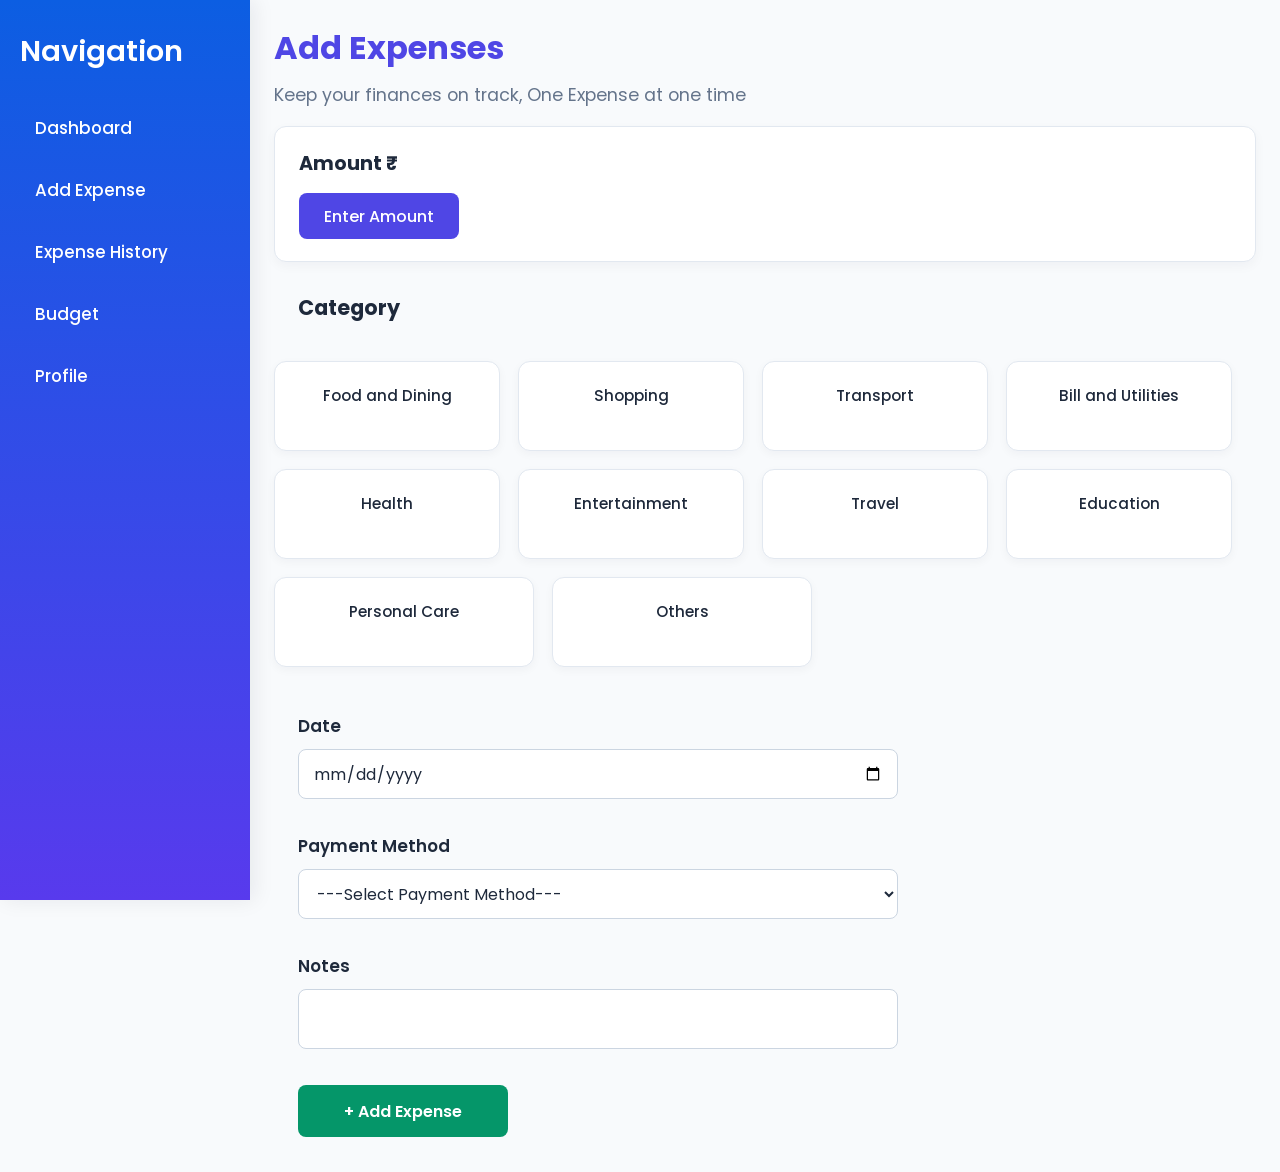
<file: pages/add-expense.html>
<!DOCTYPE html>
<html lang="en">

<head>
    <meta charset="UTF-8">
    <meta name="viewport" content="width=device-width, initial-scale=1.0">
    <title>Add Expense</title>
    <link rel="preconnect" href="https://fonts.googleapis.com">
    <link rel="preconnect" href="https://fonts.gstatic.com" crossorigin>
    <link
        href="https://fonts.googleapis.com/css2?family=Poppins:ital,wght@0,100;0,200;0,300;0,400;0,500;0,600;0,700;0,800;0,900;1,100;1,200;1,300;1,400;1,500;1,600;1,700;1,800;1,900&display=swap"
        rel="stylesheet">
    <link rel="stylesheet" href="../css/add_expense.css">
</head>

<body class="add-expense-page">

    <aside class="sidebar">

        <nav>
            <h1 class="sidebartag">Navigation</h1>
            <ul>
                <li>
                    <a href="../index.html">Dashboard</a>
                </li>

                <li>
                    <a href="add-expense.html">Add Expense</a>
                </li>

                <li>
                    <a href="expenses.html">Expense History</a>
                </li>

                <li>
                    <a href="budget.html">Budget</a>
                </li>

                <li>
                    <a href="profile.html">Profile</a>
                </li>

            </ul>
        </nav>
    </aside>
    <div class="expense">
        <h1>Add Expenses</h1>
        <h2>Keep your finances on track, One Expense at one time</h2>
    </div>
    <div class="insert">
        <h2> Amount ₹ </h2>
        <button class="start-button">Enter Amount</button>
    </div>
    <div class="category">
        <h2>Category</h2>
    </div>
    <div class="summary-cards">

        <div class="card">
            <h2>Food and Dining</h2>

        </div>


        <div class="card">
            <h2>Shopping</h2>

        </div>


        <div class="card">
            <h2>Transport</h2>

        </div>


        <div class="card">
            <h2>Bill and Utilities</h2>

        </div>


        <div class="card">
            <h2>Health</h2>

        </div>

        <div class="card">
            <h2>Entertainment</h2>

        </div>

        <div class="card">
            <h2>Travel</h2>

        </div>

        <div class="card">
            <h2>Education</h2>

        </div>

        <div class="card">
            <h2>Personal Care</h2>

        </div>
        <div class="card">
            <h2>Others</h2>

        </div>

    </div>

    <div class="info">
        <h2>Date</h2>
        <input type="date" name="date" id="date" required>
    </div>
    <div class="payment">
        <h2>Payment Method</h2>
        <select name="card_type" id="card_type" required>
            <option value="">---Select Payment Method---</option>
            <option value="Cash">Cash</option>
            <option value="UPI">UPI</option>
            <option value="Debit Card">Debit Card</option>
            <option value="Credit Card">Credit Card</option>
            <option value="Bank Transfer">Bank Transfer</option>
            <option value="Net Banking">Net Banking</option>
            <option value="Mobile Wallet">Mobile Wallet</option>
            <option value="Cheque">Cheque</option>
            <option value="EMI/Pay later">EMI/Pay later</option>
            <option value="Autodebit/ECS">Autodebit/ECS</option>
            <option value="Gift Card">Gift Card</option>
            <option value="Other">Other</option>
        </select>
    </div>
    <div class="Notes">
        <h2>Notes</h2>
        <input type="text" name="notes" id="notes">
    </div>
    <button class="button1">+ Add Expense</button>
</body>

</html>
</file>
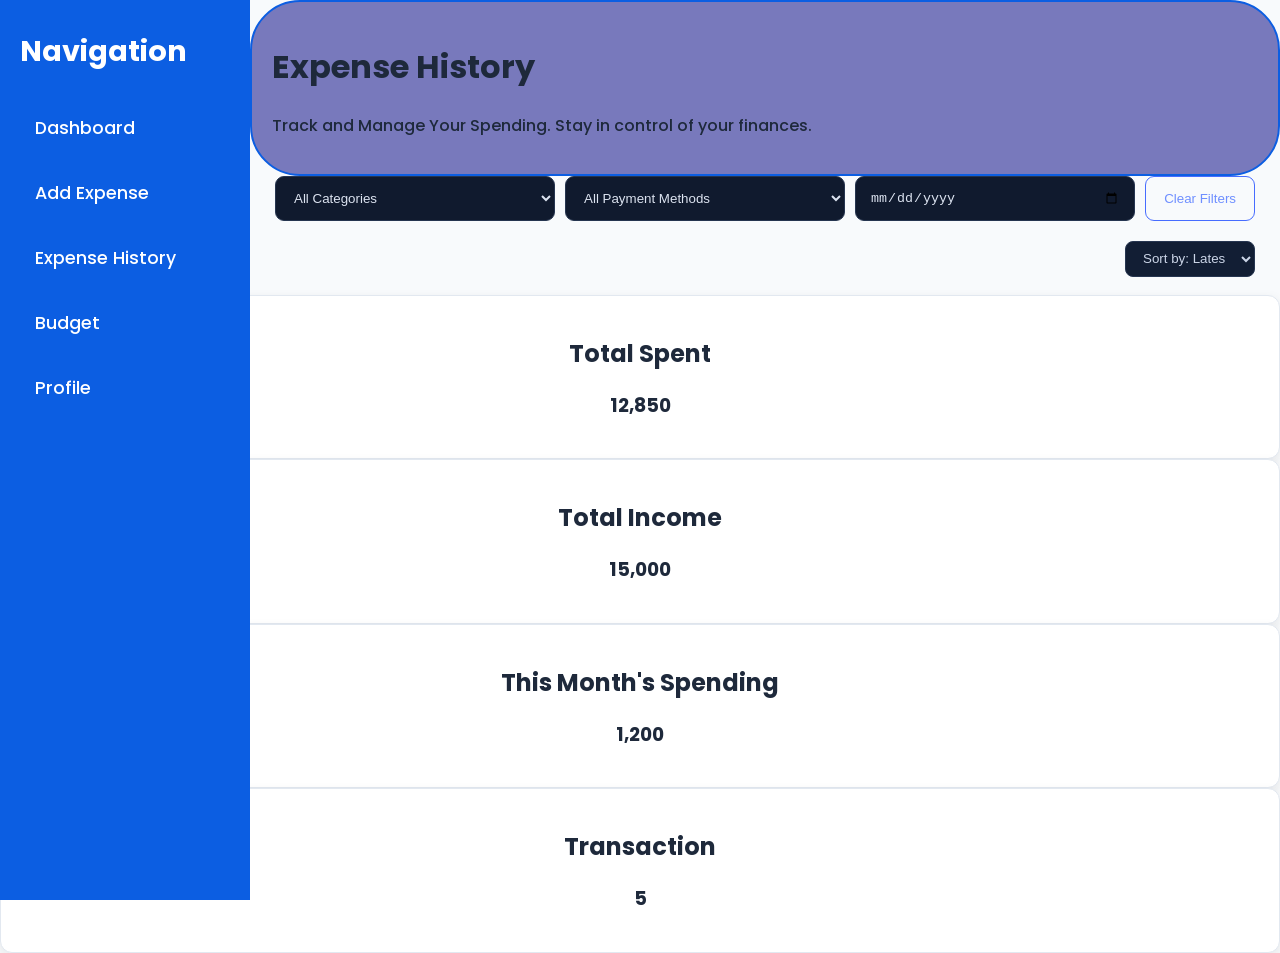
<file: pages/expenses.html>
<!DOCTYPE html>
<html lang="en">

<head>
    <meta charset="UTF-8">
    <meta name="viewport" content="width=device-width, initial-scale=1.0">
    <title>Expenses</title>
    <link rel="preconnect" href="https://fonts.googleapis.com">
    <link rel="preconnect" href="https://fonts.gstatic.com" crossorigin>
    <link
        href="https://fonts.googleapis.com/css2?family=Poppins:ital,wght@0,100;0,200;0,300;0,400;0,500;0,600;0,700;0,800;0,900;1,100;1,200;1,300;1,400;1,500;1,600;1,700;1,800;1,900&display=swap"
        rel="stylesheet">
    <link rel="stylesheet" href="../css/expenses.css">
</head>

<body>
    <aside class="sidebar">

        <nav>
            <h1 class="sidebartag">Navigation</h1>
            <ul>
                <li>
                    <a href="../index.html">Dashboard</a>
                </li>

                <li>
                    <a href="add-expense.html">Add Expense</a>
                </li>

                <li>
                    <a href="expenses.html">Expense History</a>
                </li>

                <li>
                    <a href="budget.html">Budget</a>
                </li>

                <li>
                    <a href="profile.html">Profile</a>
                </li>

            </ul>
        </nav>
    </aside>
    <div class="content">
        <h1>Expense History</h1>
        <p>Track and Manage Your Spending. Stay in control of your finances.</p>
    </div>
    <section class="filters">

        <select>
            <option>All Categories</option>
            <option>Food & Dining</option>
            <option>Shopping</option>
            <option>Travel</option>
            <option>Entertainment</option>
            <option>Groceries</option>
            <option>Bills & Utilities</option>
            <option>Education</option>
        </select>


        <select>
            <option>All Payment Methods</option>
            <option>UPI</option>
            <option>Cash</option>
            <option>Card</option>
            <option>Bank Transfer</option>
        </select>


        <input type="date">


        <button class="clear-btn">
            Clear Filters
        </button>

    </section>


    <select class="sort-select">
        <option>Sort by: Latest</option>
        <option>Sort by: Oldest</option>
        <option>Sort by: Highest</option>
        <option>Sort by: Lowest</option>
    </select>
    <div class="summary-cards">

        <div class="card">
            <h2>Total Spent</h2>
            <h3>12,850</h3>
        </div>
        <div class="card">
            <h2>Total Income</h2>
            <h3>15,000</h3>
        </div>
        <div class="card">
            <h2>This Month's Spending</h2>
            <h3>1,200</h3>
        </div>
        <div class="card">
            <h2>Transaction</h2>
            <h3>5</h3>
        </div>



    </div>

    </div>
</body>

</html>
</file>
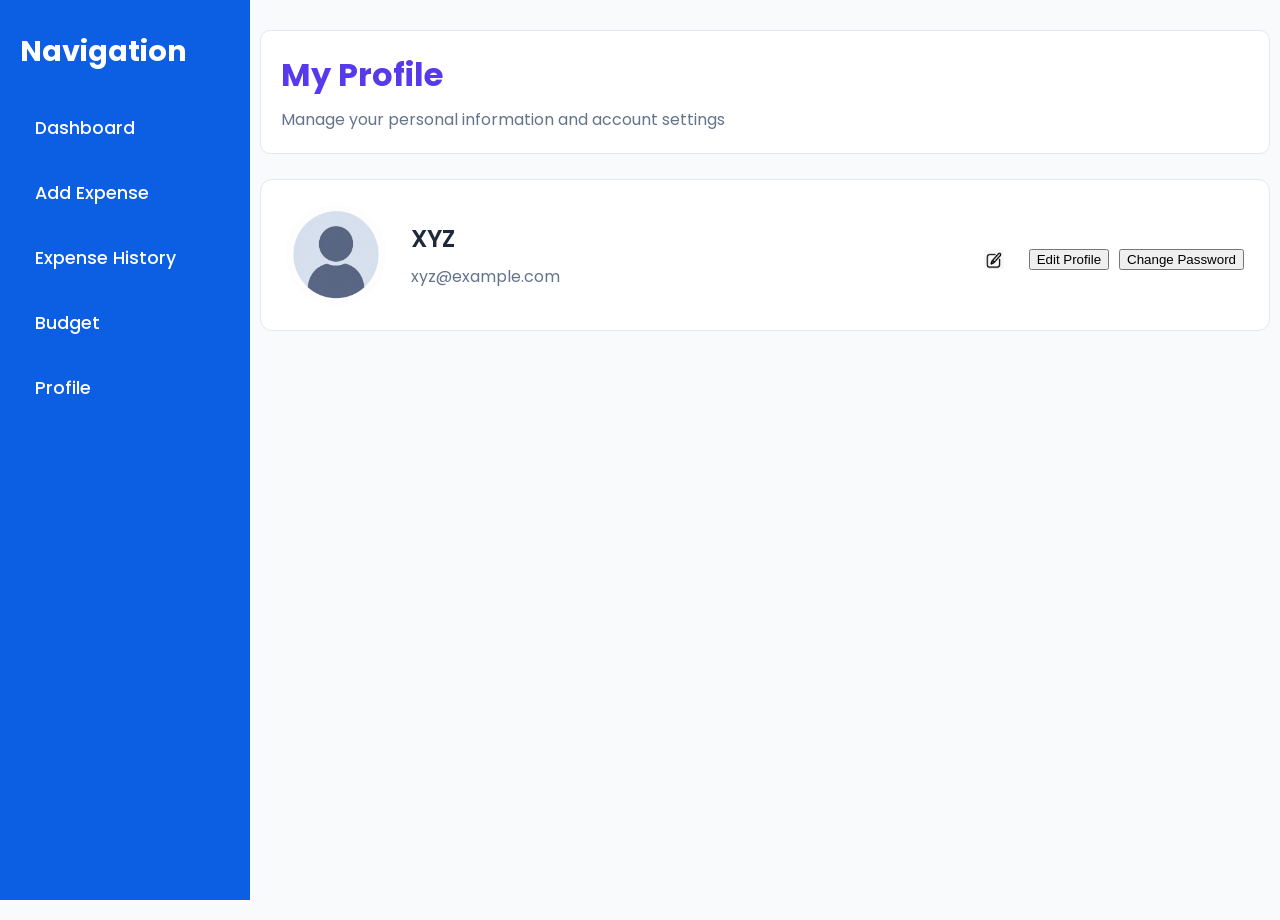
<file: pages/profile.html>
<!DOCTYPE html>
<html lang="en">

<head>
    <meta charset="UTF-8">
    <meta name="viewport" content="width=device-width, initial-scale=1.0">

    <title>Profile | Finpilot</title>


    <link rel="preconnect" href="https://fonts.googleapis.com">
    <link rel="preconnect" href="https://fonts.gstatic.com" crossorigin>

    <link href="https://fonts.googleapis.com/css2?family=Poppins:wght@400;500;600;700&display=swap" rel="stylesheet">

    <link rel="stylesheet" href="../css/profile.css">
</head>

<body>

    <aside class="sidebar">
        <nav>
            <h1 class="sidebartag">Navigation</h1>

            <ul>
                <li>
                    <a href="../index.html">Dashboard</a>
                </li>

                <li>
                    <a href="add-expense.html">Add Expense</a>
                </li>

                <li>
                    <a href="expenses.html">Expense History</a>
                </li>

                <li>
                    <a href="budget.html">Budget</a>
                </li>

                <li>
                    <a href="profile.html">Profile</a>
                </li>
            </ul>
        </nav>
    </aside>


    <main class="profile-content">


        <header>
            <h1 class="heading">My Profile</h1>

            <span class="information">
                Manage your personal information and account settings
            </span>
        </header>


        <div class="profile-image-container">

            <img src="../images/user.png" alt="Profile Picture" class="profile-picture">

            <div class="profile-info">
                <h2 class="profile-name">XYZ</h2>

                <p class="profile-email">
                    xyz@example.com
                </p>
            </div>
            <div class="profile-actions">
                <img src="../images/edit.png" alt="Edit Icon" class="edit-icon">
            </div>
            <div class="profile-actions">
                <button class="edit-profile-button">Edit Profile</button>
                <button class="change-password-button">Change Password</button>
            </div>
        </div>

        </div>

    </main>

</body>

</html>
</file>
<file: css/add_expense.css>
body.add-expense-page {
  --primary: #4f46e5;
  --primary-hover: #4338ca;
  --sidebar-hover: #583aed;
  --bg: #f8fafc;
  --surface: #ffffff;
  --text: #1e293b;
  --muted: #64748b;
  --border: #e2e8f0;
  --green: #059669;

  margin: 0;
  background-color: var(--bg);
  font-family: "Poppins", sans-serif;
  font-weight: 400;
  color: var(--text);
  min-height: 100vh;
}

body.add-expense-page,
body.add-expense-page * {
  box-sizing: border-box;
}

body.add-expense-page * {
  scroll-behavior: smooth;
}

body.add-expense-page .sidebar {
  width: 250px;
  min-width: 250px;
  height: 100vh;
  padding: 20px;
  position: fixed;
  top: 0;
  left: 0;
  z-index: 100;
  margin: 0;
  background: linear-gradient(180deg, #0c5ee2 0%, #583aed 100%);
  color: #ffffff;
  overflow-y: auto;
  box-shadow: 4px 0 20px rgba(15, 23, 42, 0.08);
}

body.add-expense-page .sidebartag {
  color: #ffffff;
  font-size: 1.8rem;
  font-weight: 600;
  margin: 10px 0 30px;
}

body.add-expense-page aside nav ul {
  list-style: none;
  padding: 0;
  margin: 0;
}

body.add-expense-page aside nav ul li {
  margin-bottom: 12px;
}

body.add-expense-page aside nav ul li a {
  display: block;
  padding: 12px 15px;
  text-decoration: none;
  color: #ffffff;
  font-size: 1.05rem;
  font-weight: 500;
  border-radius: 8px;
  transition: background-color 0.3s ease;
}

body.add-expense-page aside nav ul li a:hover {
  background-color: var(--sidebar-hover);
  color: #ffffff;
}

body.add-expense-page .expense {
  color: var(--primary);
  margin: 0 0 10px 250px;
  padding: 24px 24px 8px;
  background: transparent;
  overflow-wrap: anywhere;
}

body.add-expense-page .expense h1 {
  margin: 0 0 10px;
  font-size: 2rem;
  color: var(--primary);
}

body.add-expense-page .expense h2 {
  margin: 0;
  font-size: 1.1rem;
  font-weight: 400;
  color: var(--muted);
}

body.add-expense-page .insert {
  margin: 10px 24px 20px 274px;
  padding: 22px 24px;
  background: var(--surface);
  color: var(--text);
  border: 1px solid var(--border);
  border-radius: 12px;
  box-shadow: 0 4px 12px rgba(15, 23, 42, 0.04);
}

body.add-expense-page .insert h2 {
  margin: 0 0 15px;
  color: var(--text);
  font-size: 1.2rem;
}

body.add-expense-page .start-button {
  background: var(--primary);
  color: #ffffff;
  border: none;
  border-radius: 8px;
  cursor: pointer;
  font-family: inherit;
  font-size: 16px;
  font-weight: 500;
  min-height: 46px;
  width: 160px;
  padding: 10px 14px;
  display: block;
  transition: background-color 0.25s ease;
}

body.add-expense-page .start-button:hover {
  background: var(--primary-hover);
}

body.add-expense-page .category {
  margin: 10px 24px 16px 274px;
  padding: 10px 24px;
  background: transparent;
}

body.add-expense-page .category h2 {
  margin: 0;
  font-size: 1.3rem;
  color: var(--text);
}

body.add-expense-page .summary-cards {
  margin: 18px 24px 28px 250px;
  padding: 10px 24px;
  display: flex;
  gap: 18px;
  flex-wrap: wrap;
  justify-content: flex-start;
  align-items: stretch;
}

body.add-expense-page .card {
  background: var(--surface);
  flex: 1 1 185px;
  max-width: 260px;
  min-width: 170px;
  min-height: 90px;
  padding: 22px 16px;
  border-radius: 12px;
  text-align: center;
  border: 1px solid var(--border);
  box-shadow: 0 3px 10px rgba(15, 23, 42, 0.04);
  cursor: pointer;
  transition:
    border-color 0.2s ease,
    box-shadow 0.2s ease,
    transform 0.2s ease;
}

body.add-expense-page .card:hover {
  transform: translateY(-3px);
  border-color: #a5b4fc;
  box-shadow: 0 6px 16px rgba(15, 23, 42, 0.08);
}

body.add-expense-page .card h2 {
  margin: 0;
  font-size: 0.95rem;
  font-weight: 500;
  color: var(--text);
  overflow-wrap: anywhere;
}

body.add-expense-page .info,
body.add-expense-page .payment,
body.add-expense-page .Notes {
  margin: 12px 24px 18px 274px;
  padding: 8px 24px;
  background: transparent;
}

body.add-expense-page .info h2,
body.add-expense-page .payment h2,
body.add-expense-page .Notes h2 {
  margin: 0 0 10px;
  color: var(--text);
  font-size: 1.05rem;
  font-weight: 600;
}

body.add-expense-page #date,
body.add-expense-page #card_type {
  display: block;
  width: 100%;
  max-width: 600px;
  height: 50px;
  padding: 0 14px;
  font-family: inherit;
  font-size: 1rem;
  color: var(--text);
  background: var(--surface);
  border: 1px solid #cbd5e1;
  border-radius: 8px;
  outline: none;
  transition:
    border-color 0.2s ease,
    box-shadow 0.2s ease;
}

body.add-expense-page #notes {
  display: block;
  width: 100%;
  max-width: 600px;
  height: 60px;
  padding: 12px 14px;
  font-family: inherit;
  font-size: 1rem;
  color: var(--text);
  background: var(--surface);
  border: 1px solid #cbd5e1;
  border-radius: 8px;
  outline: none;
  transition:
    border-color 0.2s ease,
    box-shadow 0.2s ease;
}

body.add-expense-page #date:focus,
body.add-expense-page #card_type:focus,
body.add-expense-page #notes:focus {
  border-color: var(--primary);
  box-shadow: 0 0 0 3px rgba(79, 70, 229, 0.12);
}

body.add-expense-page .button1 {
  background: var(--green);
  color: #ffffff;
  border: none;
  border-radius: 8px;
  cursor: pointer;
  font-family: inherit;
  font-size: 16px;
  font-weight: 600;
  width: 210px;
  min-height: 52px;
  padding: 12px 20px;
  display: block;
  margin: 28px 0 35px 298px;
  transition: background-color 0.2s ease;
}

body.add-expense-page .button1:hover {
  background: #047857;
}

body.add-expense-page .button1:focus-visible,
body.add-expense-page .start-button:focus-visible {
  outline: 3px solid #a5b4fc;
  outline-offset: 3px;
}

@media (max-width: 768px) {
  body.add-expense-page .sidebar {
    width: 180px;
    min-width: 180px;
    padding: 15px;
  }

  body.add-expense-page .sidebartag {
    font-size: 1.4rem;
  }

  body.add-expense-page aside nav ul li a {
    padding: 10px;
    font-size: 0.95rem;
  }

  body.add-expense-page .expense {
    margin-left: 180px;
  }

  body.add-expense-page .insert,
  body.add-expense-page .category,
  body.add-expense-page .info,
  body.add-expense-page .payment,
  body.add-expense-page .Notes {
    margin-left: 204px;
  }

  body.add-expense-page .summary-cards {
    margin-left: 180px;
    gap: 14px;
  }

  body.add-expense-page .card {
    max-width: none;
  }

  body.add-expense-page #date,
  body.add-expense-page #card_type,
  body.add-expense-page #notes {
    max-width: 100%;
  }

  body.add-expense-page .button1 {
    margin-left: 228px;
  }
}

@media (max-width: 480px) {
  body.add-expense-page .sidebar {
    width: 130px;
    min-width: 130px;
    height: 100vh;
    position: fixed;
    top: 0;
    left: 0;
    padding: 10px;
  }

  body.add-expense-page .sidebartag {
    font-size: 1.1rem;
  }

  body.add-expense-page aside nav ul li a {
    padding: 8px;
    font-size: 0.8rem;
  }

  body.add-expense-page .expense {
    margin-left: 130px;
    padding: 20px 10px 8px;
  }

  body.add-expense-page .expense h1 {
    font-size: 1.6rem;
  }

  body.add-expense-page .expense h2 {
    font-size: 0.9rem;
  }

  body.add-expense-page .insert,
  body.add-expense-page .category,
  body.add-expense-page .info,
  body.add-expense-page .payment,
  body.add-expense-page .Notes {
    margin-left: 154px;
    margin-right: 10px;
    padding: 10px;
  }

  body.add-expense-page .summary-cards {
    margin-left: 130px;
    margin-right: 0;
    padding: 10px;
    gap: 12px;
  }

  body.add-expense-page .card {
    flex-basis: 100%;
    min-width: 0;
    max-width: none;
  }

  body.add-expense-page .button1 {
    margin: 24px 10px 32px 178px;
    width: calc(100% - 188px);
    min-width: 0;
    font-size: 14px;
    padding: 10px;
  }

  body.add-expense-page .start-button {
    max-width: 100%;
  }
}
</file>
<file: css/expenses.css>
* {
  box-sizing: border-box;
  scroll-behavior: smooth;
}

body {
  margin: 0;
  background-color: #f8fafc;
  font-family: "Poppins", sans-serif;
  font-weight: 500;
  color: #1e293b;
}

.sidebar {
  width: 250px;
  height: 100vh;
  padding: 20px;
  position: fixed;
  top: 0;
  left: 0;
  background-color: #0c5ee2;
  color: #ffffff;
  overflow-y: auto;
  z-index: 10;
}

.sidebartag {
  color: #ffffff;
  font-size: 1.8rem;
  margin: 10px 0 30px;
}

aside nav ul {
  list-style: none;
  padding: 0;
  margin: 0;
}

aside nav ul li {
  margin-bottom: 15px;
}

aside nav ul li a {
  display: block;
  padding: 12px 15px;
  text-decoration: none;
  color: #ffffff;
  font-size: 1.1rem;
  font-weight: 500;
  border-radius: 8px;
  transition: background-color 0.3s ease;
}

aside nav ul li a:hover {
  background-color: #583aed;
  color: #ffffff;
}


.content {
  width: calc(100% - 250px);
  margin-left: 250px;
  padding: 20px;
  background-color: rgba(0, 0, 128, 0.515);
  border-radius: 50px;
  border: 2px solid #0c5ee2;
}

.filters {
  width: calc(100% - 250px);
  margin-left: 250px;
  padding: 0 25px 20px;
  display: grid;
  grid-template-columns: minmax(0, 1fr) minmax(0, 1fr) minmax(0, 1fr) auto;
  gap: 10px;
  align-items: center;
}

.filters select,
.filters input {
  width: 100%;
  min-width: 0;
  height: 45px;
  padding: 0 14px;
  color: #dce3f0;
  background-color: #101a2e;
  border: 1px solid #263550;
  border-radius: 9px;
  outline: none;
}

.clear-btn {
  height: 45px;
  padding: 0 18px;
  white-space: nowrap;
  border: 1px solid #476cff;
  border-radius: 9px;
  background-color: transparent;
  color: #6f8fff;
  cursor: pointer;
}

.clear-btn:hover {
  background-color: #17285b;
}


.sort-select {
  display: block;
  width: 130px;
  max-width: calc(100% - 275px);
  height: 36px;
  padding: 0 13px;
  margin: 0 25px 18px auto;
  background-color: #121e34;
  border: 1px solid #263550;
  color: #cbd5e7;
  border-radius: 8px;
  outline: none;
}
mmary-cards {
  width: calc(100% - 250px);
  margin-left: 250px;
  margin-top: 20px;
  margin-bottom: 20px;
  padding: 0;
  display: grid;
  grid-template-columns: repeat(4, minmax(0, 1fr));
  gap: 20px;
  border: 1px solid var(--border);
  box-shadow: 0 3px 10px rgba(15, 23, 42, 0.04);
  cursor: pointer;
  transition:
    border-color 0.2s ease,
    box-shadow 0.2s ease,
    transform 0.2s ease;
}

.card {
  width: 100%;
  min-width: 0;
  min-height: 160px;
  padding: 20px;
  background-color: #ffffff;
  border-radius: 12px;
  text-align: center;
  border: 1px solid #e2e8f0;
  box-shadow: 0 4px 12px rgba(0, 0, 0, 0.08);
  transition: 0.3s ease;
}

.card:hover {
  transform: translateY(-5px);
  box-shadow: 0 8px 20px rgba(0, 0, 0, 0.12);
}

@media (max-width: 1100px) {
  .summary-cards {
    grid-template-columns: repeat(2, minmax(0, 1fr));
  }

  .filters {
    grid-template-columns: repeat(2, minmax(0, 1fr));
  }
}

@media (max-width: 600px) {
  .sidebar {
    width: 180px;
    padding: 15px;
  }

  .sidebartag {
    font-size: 1.4rem;
  }

  aside nav ul li a {
    padding: 10px;
    font-size: 0.95rem;
  }

  .content,
  .filters,
  .summary-cards {
    width: calc(100% - 180px);
    margin-left: 180px;
  }

  .content {
    padding: 12px;
    border-radius: 25px;
  }

  .filters {
    padding: 0 10px 15px;
    grid-template-columns: minmax(0, 1fr);
  }

  .sort-select {
    margin-right: 10px;
    max-width: calc(100% - 200px);
  }

  .summary-cards {
    grid-template-columns: minmax(0, 1fr);
    gap: 12px;
    margin-left: 250px;
  }

  .card {
    padding: 15px;
    margin-left: 250px;
  }
}
</file>
<file: css/profile.css>
body {
  font-family: "Poppins", sans-serif;
  margin: 0;
  background-color: #f8fafc;
}

.sidebar {
  width: 250px;
  height: 100vh;
  padding: 20px;
  position: fixed;
  top: 0;
  left: 0;
  background-color: #0c5ee2;
  color: #ffffff;
  overflow-y: auto;
  box-sizing: border-box;
}

.sidebartag {
  color: #ffffff;
  font-size: 1.8rem;
  margin: 10px 0 30px;
}

aside nav ul {
  list-style: none;
  padding: 0;
  margin: 0;
}

aside nav ul li {
  margin-bottom: 15px;
}

aside nav ul li a {
  display: block;
  padding: 12px 15px;
  text-decoration: none;
  color: #ffffff;
  font-size: 1.1rem;
  font-weight: 500;
  border-radius: 8px;
  transition: background-color 0.3s ease;
}

aside nav ul li a:hover {
  background-color: #583aed;
  color: #ffffff;
}

.profile-content {
  margin-left: 250px;
  margin-top: 20px;
  background-color: #f8fafc;
  padding: 10px;
  min-height: 100vh;
  box-sizing: border-box;
}

header {
  padding: 20px;
  background-color: #ffffff;
  border: 1px solid #e2e8f0;
  border-radius: 10px;
}

.heading {
  margin: 0 0 8px;
  color: #583aed;
  font-size: 2rem;
  white-space: nowrap;
}

.information {
  display: block;
  font-size: 1rem;
  font-weight: 400;
  color: #64748b;
  line-height: 1.6;
}

.profile-image-container {
  display: flex;
  flex-direction: row;
  align-items: center;
  gap: 25px;
  width: 100%;
  margin-top: 25px;
  padding: 25px;
  background-color: #ffffff;
  border: 1px solid #e2e8f0;
  border-radius: 12px;
  color: #1e293b;
  box-sizing: border-box;
}

.profile-picture {
  display: block;
  width: 100px;
  height: 100px;
  flex-shrink: 0;
  border-radius: 50%;
  object-fit: cover;
  background-color: #dbeafe;
}

.profile-info {
  display: flex;
  flex-direction: column;
  align-items: flex-start;
  min-width: 0;
  flex: 1;
}

.profile-name {
  margin: 0 0 8px;
  color: #1e293b;
  font-size: 1.5rem;
  font-weight: 600;
}

.profile-email {
  margin: 0;
  color: #64748b;
  font-size: 1rem;
  font-weight: 400;
  overflow-wrap: anywhere;
}

.edit-icon {
  width: 20px;
  height: 20px;
  object-fit: contain;
  flex-shrink: 0;
}

.profile-actions {
  display: flex;
  align-items: center;
  gap: 10px;
  margin-top: 10px;
}

@media (max-width: 768px) {
  .sidebar {
    width: 180px;
    padding: 15px;
  }

  .sidebartag {
    font-size: 1.4rem;
  }

  aside nav ul li a {
    padding: 10px;
    font-size: 0.95rem;
  }

  .profile-content {
    margin-left: 180px;
    padding: 12px;
  }

  header {
    padding: 15px;
  }

  .heading {
    font-size: 1.6rem;
    white-space: normal;
  }

  .information {
    font-size: 0.9rem;
  }

  .profile-image-container {
    gap: 15px;
    padding: 15px;
  }

  .profile-picture {
    width: 75px;
    height: 75px;
  }

  .profile-name {
    font-size: 1.2rem;
  }

  .profile-email {
    font-size: 0.85rem;
  }

  .edit-icon {
    width: 18px;
    height: 18px;
  }
}

@media (max-width: 480px) {
  .sidebar {
    width: 130px;
    padding: 10px;
  }

  .sidebartag {
    font-size: 1.1rem;
  }

  aside nav ul li a {
    padding: 8px;
    font-size: 0.8rem;
  }

  .profile-content {
    margin-left: 130px;
    padding: 10px;
  }

  .profile-image-container {
    gap: 10px;
    padding: 12px;
  }

  .profile-picture {
    width: 55px;
    height: 55px;
  }

  .profile-name {
    font-size: 1rem;
  }

  .profile-email {
    font-size: 0.75rem;
  }

  .edit-icon {
    width: 16px;
    height: 16px;
  }
}
</file>
